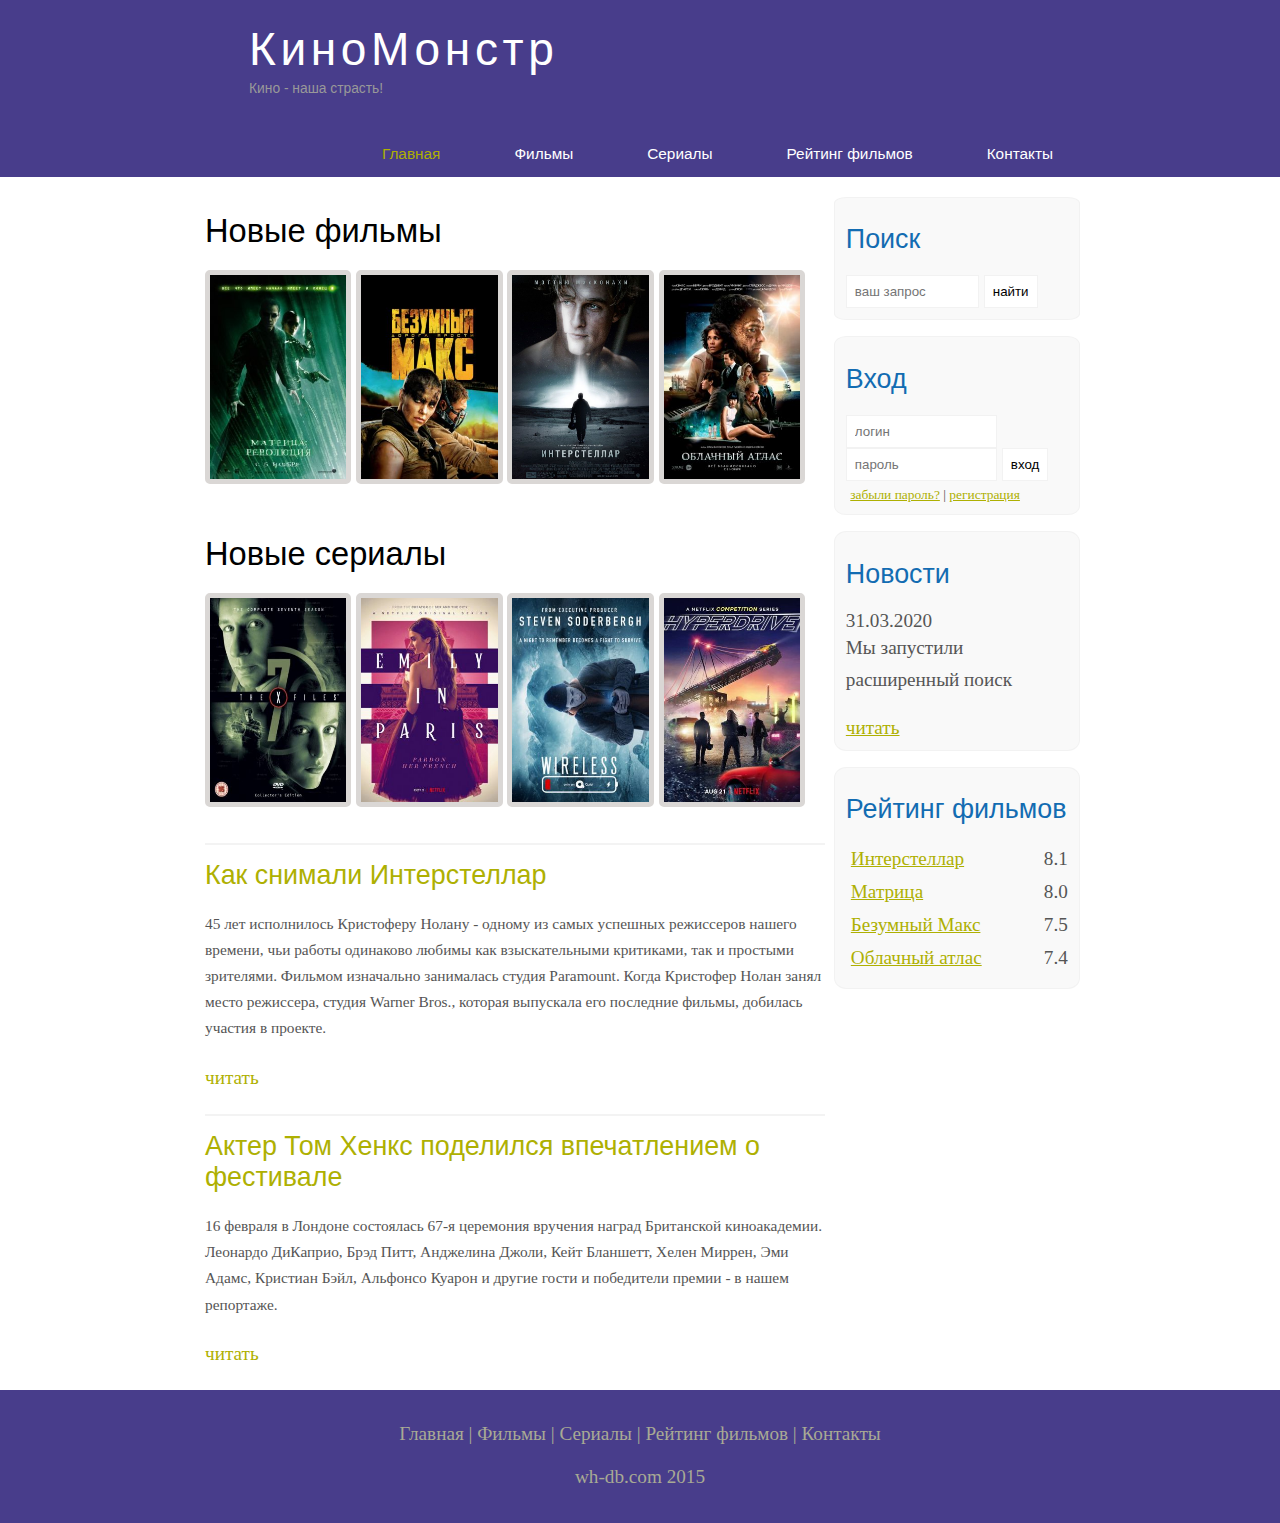
<file: index.html>
<!DOCTYPE html>
<html lang="ru">
<head>
	<meta charset="UTF-8">
	<title>Урок HTML разметки</title>
	<meta name="description" content="Киномонстер - это портал о кино" />
	<meta name="keywords" content="фильмы, фильмы онлайн, hd" />
	<link rel="stylesheet" href="assets/css/style.css">
</head>
<body>
	
	<div class="main">
		
		<div class="header">
			<div class="logo">
				<div class="logo_text">
					<h1><a href="/">КиноМонстр</a></h1>
					<h2>Кино - наша страсть!</h2>
				</div>
			</div>
			
			<div class="menubar">
			
				<ul class="menu">
					<li class="selected"><a href="#">Главная</a></li>
					<li><a href="#">Фильмы</a></li>
					<li><a href="#">Сериалы</a></li>
					<li><a href="#">Рейтинг фильмов</a></li>
					<li><a href="#">Контакты</a></li>
				</ul>
			
			</div>
			
		</div>
		
		<div class="site_content">
		
			<div class="sidebar_container">
			
				<div class="sidebar">
					<h2>Поиск</h2>
					<form method="post" action="#" id="search_form">
						<input type="search" name="search_field" placeholder="ваш запрос" />
						<input type="submit" class="btn" value="найти" />
					</form>
				</div>
				
				<div class="sidebar">
					<h2>Вход</h2>
					<form method="post" action="#" id="login">
						<input type="text" name="login_field" placeholder="логин" />
						<input type="password" name="password_field" placeholder="пароль" />
						<input type="submit" class="btn" value="вход" />
						<div class="lables_passreg_text">
							<span><a href="#">забыли пароль?</a></span> | <span><a href="#">регистрация</a></span>
						</div>
					</form>
				</div>
				
				<div class="sidebar">
					<h2>Новости</h2>
					<span>31.03.2020</span>
					<p>Мы запустили расширенный поиск</p>
					<a href="#">читать</a>
				</div>
				
				<div class="sidebar">
					<h2>Рейтинг фильмов</h2>
					<ul>
						<li><a href="#">Интерстеллар</a><span class="rating_sidebar">8.1</span></li>
						<li><a href="#">Матрица</a><span class="rating_sidebar">8.0</span></li>
						<li><a href="#">Безумный Макс</a><span class="rating_sidebar">7.5</span></li>
						<li><a href="#">Облачный атлас</a><span class="rating_sidebar">7.4</span></li>
					</ul>
				</div>
			
			</div>
		
			<div class="content">
				
				<h1>Новые фильмы</h1>
				<div class="films_block">
					<a href="#"><img src="assets/img/img1.jpg"></a>
					<a href="#"><img src="assets/img/img2.jpg"></a>
					<a href="#"><img src="assets/img/img3.jpg"></a>
					<a href="#"><img src="assets/img/img4.jpg"></a>
				</div>
				
				<h1>Новые сериалы</h1>
				<div class="films_block">
					<a href="#"><img src="assets/img/imgs1.jpg"></a>
					<a href="#"><img src="assets/img/imgs2.jpg"></a>
					<a href="#"><img src="assets/img/imgs3.jpg"></a>
					<a href="#"><img src="assets/img/imgs4.jpg"></a>
				</div>
				
				<div class="posts">
					<hr>
					<h2><a href="#">Как снимали Интерстеллар</a></h2>
					<div class="posts_content">
						<p>
							45 лет исполнилось Кристоферу Нолану - одному из самых успешных режиссеров нашего времени, чьи работы одинаково любимы как взыскательными критиками, так и простыми зрителями. Фильмом изначально занималась студия Paramount. Когда Кристофер Нолан занял место режиссера, студия Warner Bros., которая выпускала его последние фильмы, добилась участия в проекте.
						</p>
					</div>
					<p><a href="#">читать</a></p>
					
					<hr>
					<h2><a href="#">Актер Том Хенкс поделился впечатлением о фестивале</a></h2>
					<div class="posts_content">
						<p>
							16 февраля в Лондоне состоялась 67-я церемония вручения наград Британской киноакадемии. Леонардо ДиКаприо, Брэд Питт, Анджелина Джоли, Кейт Бланшетт, Хелен Миррен, Эми Адамс, Кристиан Бэйл, Альфонсо Куарон и другие гости и победители премии - в нашем репортаже.
						</p>
					</div>
					<p><a href="#">читать</a></p>
				</div>
				
			</div>
			
		</div>
		
		<div class="footer">
			<p>
				<a href="#">Главная</a> |
				<a href="#">Фильмы</a> |
				<a href="#">Сериалы</a> |
				<a href="#">Рейтинг фильмов</a> |
				<a href="#">Контакты</a>
			</p>
			<p>wh-db.com 2015</p>
		</div>
		
	</div>
	
</body>
</html>
</file>
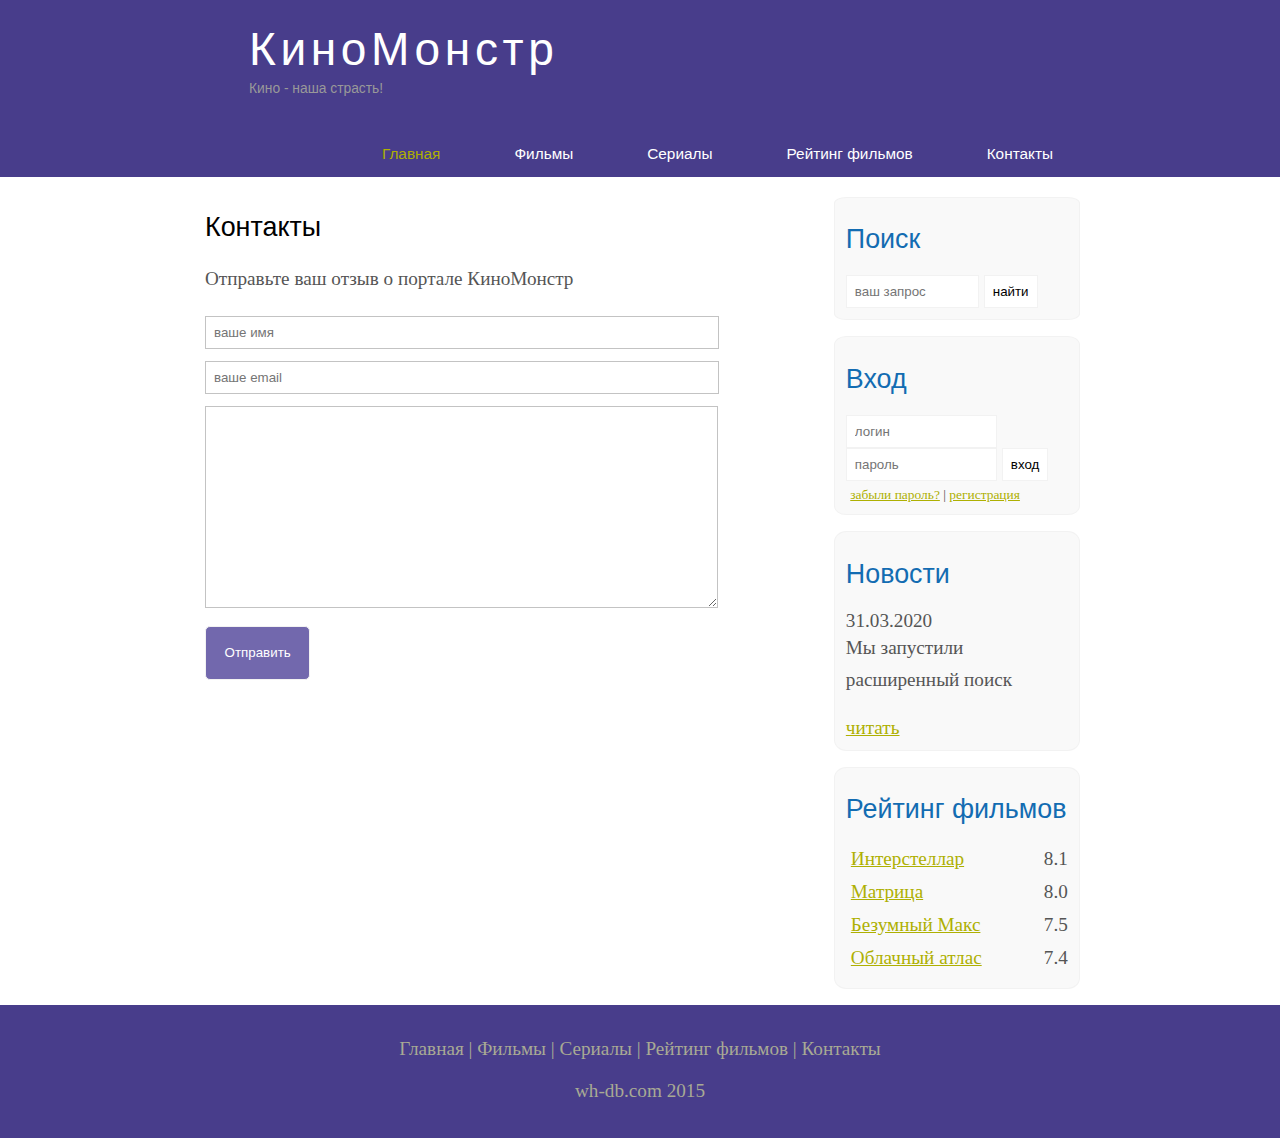
<file: contact.html>
<!DOCTYPE html>
<html lang="ru">
<head>
	<meta charset="UTF-8">
	<title>Урок HTML разметки</title>
	<meta name="description" content="Киномонстер - это портал о кино" />
	<meta name="keywords" content="фильмы, фильмы онлайн, hd" />
	<link rel="stylesheet" href="assets/css/style.css">
</head>
<body>
	
	<div class="main">
		
		<div class="header">
			<div class="logo">
				<div class="logo_text">
					<h1><a href="/">КиноМонстр</a></h1>
					<h2>Кино - наша страсть!</h2>
				</div>
			</div>
			
			<div class="menubar">
			
				<ul class="menu">
					<li class="selected"><a href="#">Главная</a></li>
					<li><a href="#">Фильмы</a></li>
					<li><a href="#">Сериалы</a></li>
					<li><a href="#">Рейтинг фильмов</a></li>
					<li><a href="#">Контакты</a></li>
				</ul>
			
			</div>
			
		</div>
		
		<div class="site_content">
		
			<div class="sidebar_container">
			
				<div class="sidebar">
					<h2>Поиск</h2>
					<form method="post" action="#" id="search_form">
						<input type="search" name="search_field" placeholder="ваш запрос" />
						<input type="submit" class="btn" value="найти" />
					</form>
				</div>
				
				<div class="sidebar">
					<h2>Вход</h2>
					<form method="post" action="#" id="login">
						<input type="text" name="login_field" placeholder="логин" />
						<input type="password" name="password_field" placeholder="пароль" />
						<input type="submit" class="btn" value="вход" />
						<div class="lables_passreg_text">
							<span><a href="#">забыли пароль?</a></span> | <span><a href="#">регистрация</a></span>
						</div>
					</form>
				</div>
				
				<div class="sidebar">
					<h2>Новости</h2>
					<span>31.03.2020</span>
					<p>Мы запустили расширенный поиск</p>
					<a href="#">читать</a>
				</div>
				
				<div class="sidebar">
					<h2>Рейтинг фильмов</h2>
					<ul>
						<li><a href="#">Интерстеллар</a><span class="rating_sidebar">8.1</span></li>
						<li><a href="#">Матрица</a><span class="rating_sidebar">8.0</span></li>
						<li><a href="#">Безумный Макс</a><span class="rating_sidebar">7.5</span></li>
						<li><a href="#">Облачный атлас</a><span class="rating_sidebar">7.4</span></li>
					</ul>
				</div>
			
			</div>
		
			<div class="content">
				
				<h2>Контакты</h2>
				<p>Отправьте ваш отзыв о портале КиноМонстр</p>
				<div class="send">
					<form method="post" action="#" id="contact">
						<input type="text" name="contact_name" placeholder="ваше имя">
						<input type="text" name="contact_email" placeholder="ваше email">
						<textarea name="contact_text"></textarea>
						<input type="submit" value="Отправить">
					</form>
				</div>
				

			</div>
			
		</div>
		
		<div class="footer">
			<p>
				<a href="#">Главная</a> |
				<a href="#">Фильмы</a> |
				<a href="#">Сериалы</a> |
				<a href="#">Рейтинг фильмов</a> |
				<a href="#">Контакты</a>
			</p>
			<p>wh-db.com 2015</p>
		</div>
		
	</div>
	
</body>
</html>
</file>
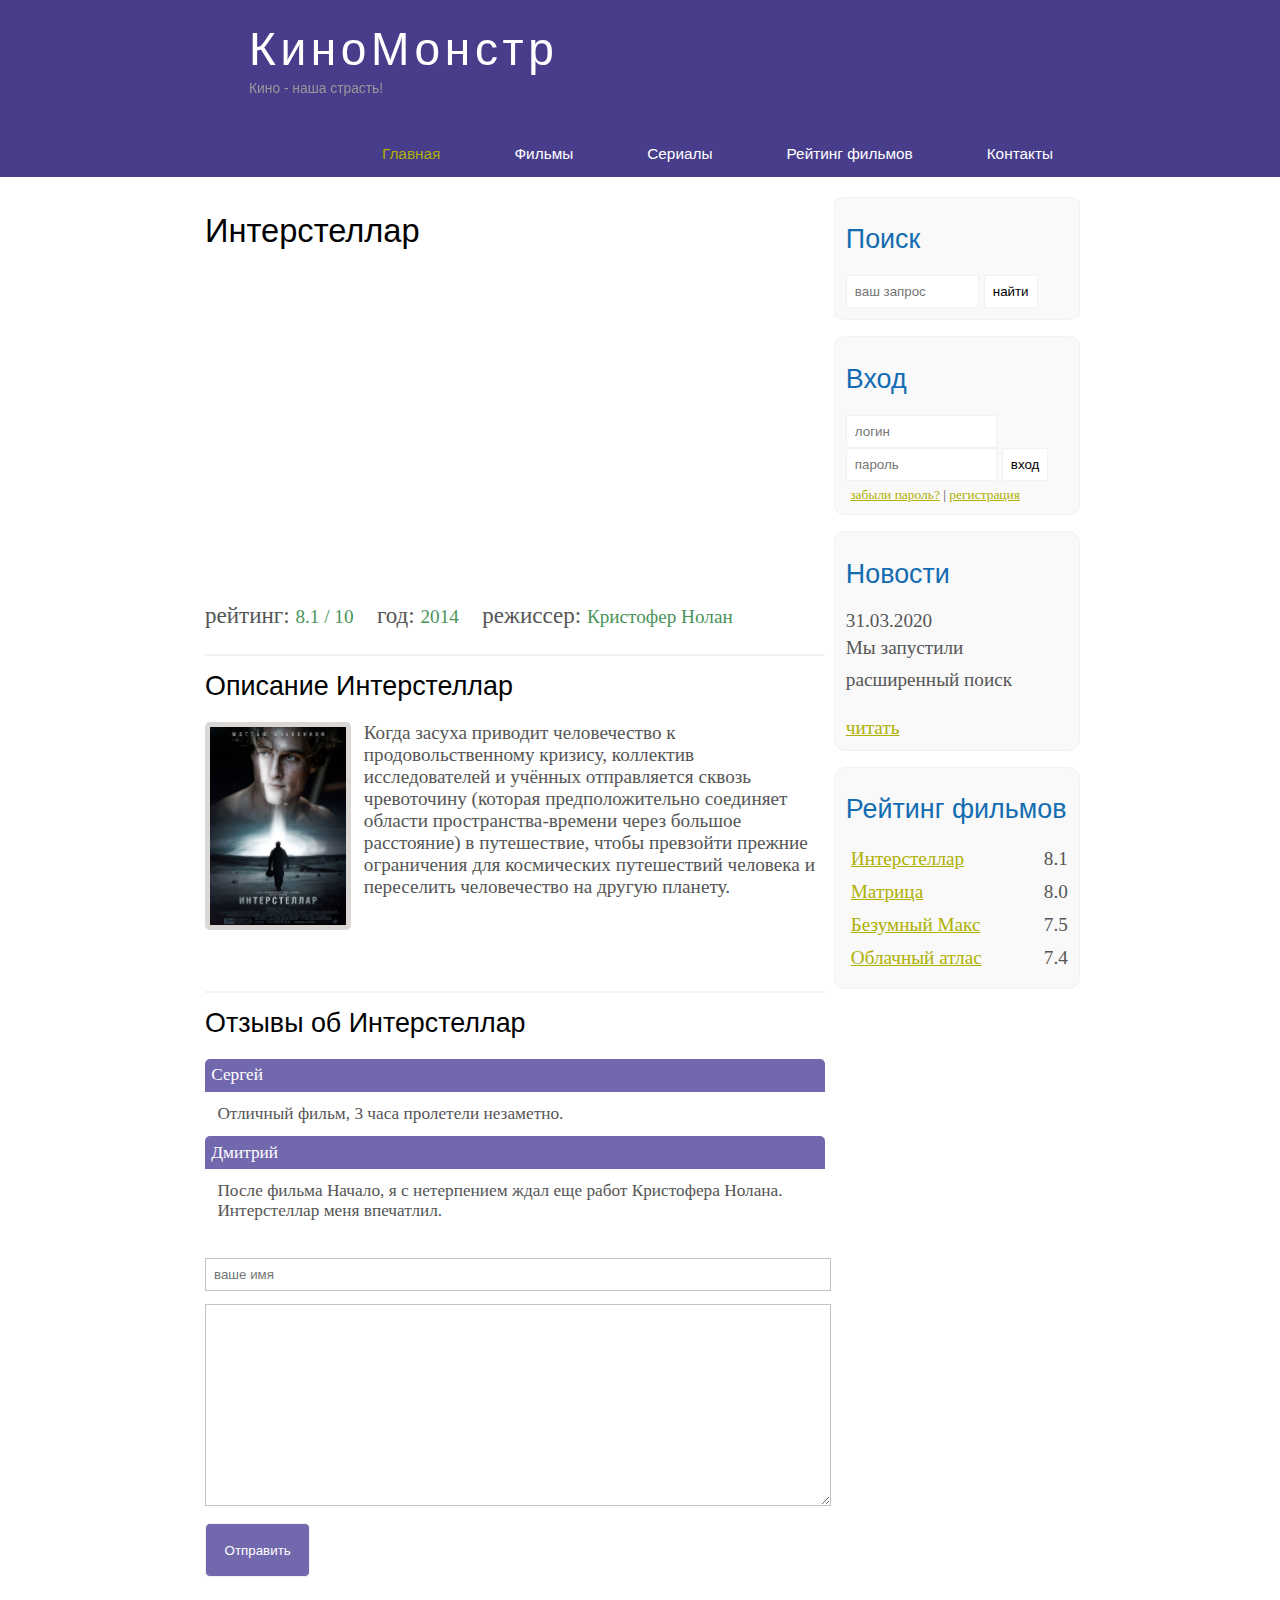
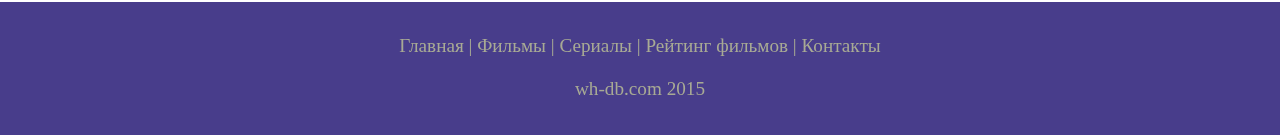
<file: show.html>
<!DOCTYPE html>
<html lang="ru">
<head>
	<meta charset="UTF-8">
	<title>Урок HTML разметки</title>
	<meta name="description" content="Киномонстер - это портал о кино" />
	<meta name="keywords" content="фильмы, фильмы онлайн, hd" />
	<link rel="stylesheet" href="assets/css/style.css">
</head>
<body>
	
	<div class="main">
		
		<div class="header">
			<div class="logo">
				<div class="logo_text">
					<h1><a href="/">КиноМонстр</a></h1>
					<h2>Кино - наша страсть!</h2>
				</div>
			</div>
			
			<div class="menubar">
			
				<ul class="menu">
					<li class="selected"><a href="#">Главная</a></li>
					<li><a href="#">Фильмы</a></li>
					<li><a href="#">Сериалы</a></li>
					<li><a href="#">Рейтинг фильмов</a></li>
					<li><a href="#">Контакты</a></li>
				</ul>
			
			</div>
			
		</div>
		
		<div class="site_content">
		
			<div class="sidebar_container">
			
				<div class="sidebar">
					<h2>Поиск</h2>
					<form method="post" action="#" id="search_form">
						<input type="search" name="search_field" placeholder="ваш запрос" />
						<input type="submit" class="btn" value="найти" />
					</form>
				</div>
				
				<div class="sidebar">
					<h2>Вход</h2>
					<form method="post" action="#" id="login">
						<input type="text" name="login_field" placeholder="логин" />
						<input type="password" name="password_field" placeholder="пароль" />
						<input type="submit" class="btn" value="вход" />
						<div class="lables_passreg_text">
							<span><a href="#">забыли пароль?</a></span> | <span><a href="#">регистрация</a></span>
						</div>
					</form>
				</div>
				
				<div class="sidebar">
					<h2>Новости</h2>
					<span>31.03.2020</span>
					<p>Мы запустили расширенный поиск</p>
					<a href="#">читать</a>
				</div>
				
				<div class="sidebar">
					<h2>Рейтинг фильмов</h2>
					<ul>
						<li><a href="#">Интерстеллар</a><span class="rating_sidebar">8.1</span></li>
						<li><a href="#">Матрица</a><span class="rating_sidebar">8.0</span></li>
						<li><a href="#">Безумный Макс</a><span class="rating_sidebar">7.5</span></li>
						<li><a href="#">Облачный атлас</a><span class="rating_sidebar">7.4</span></li>
					</ul>
				</div>
			
			</div>
		
			<div class="content">
				<h1>Интерстеллар</h1>
				
				<iframe width="560" height="315" src="https://www.youtube.com/embed/qcPfI0y7wRU" frameborder="0" allow="accelerometer; autoplay; clipboard-write; encrypted-media; gyroscope; picture-in-picture" allowfullscreen></iframe>
				
				<div class="info_film_page">
					<span class="label">рейтинг: </span><span class="value">8.1 / 10</span>
					<span class="label">год: </span><span class="value">2014</span>
					<span class="label">режиссер: </span><span class="value">Кристофер Нолан</span>
				</div>
				
				<hr>
				
				<h2>Описание Интерстеллар</h2>
				<div class="description_film">
					<img src="assets/img/img3.jpg">
					Когда засуха приводит человечество к продовольственному кризису, коллектив исследователей и учённых отправляется сквозь чревоточину (которая предположительно соединяет области пространства-времени через большое расстояние) в путешествие, чтобы превзойти прежние ограничения для космических путешествий человека и переселить человечество на другую планету.
				</div>
				
				<hr>
				<h2>Отзывы об Интерстеллар</h2>
				<div class="reviews">
					<div class="review_name">
						Сергей
					</div>
					<div class="review_text">
						Отличный фильм, 3 часа пролетели незаметно.
					</div>
					
					<div class="review_name">
						Дмитрий
					</div>
					<div class="review_text">
						После фильма Начало, я с нетерпением ждал еще работ Кристофера Нолана. Интерстеллар меня впечатлил.
					</div>
				</div>
				
				<div class="send">
					<form method="post" action="#" id="review">
						<input type="text" name="review_name" placeholder="ваше имя">
						<textarea name="review_text"></textarea>
						<input type="submit" value="Отправить">
					</form>
				</div>
				
			</div>
			
		</div>
		
		<div class="footer">
			<p>
				<a href="#">Главная</a> |
				<a href="#">Фильмы</a> |
				<a href="#">Сериалы</a> |
				<a href="#">Рейтинг фильмов</a> |
				<a href="#">Контакты</a>
			</p>
			<p>wh-db.com 2015</p>
		</div>
		
	</div>
	
</body>
</html>
</file>
<file: assets/css/style.css>
/* CSS Document */
*{
	margin: 0;
	padding: 0;
}

body{
	font-size: 1.2em;
	border-color: #fff;
	color: #555;
}

p{
	padding: 0 0 20px 0;
	line-height: 1.7em;
}

input[type="text"], input[type="password"], input[type="search"]{
	color: #5d5d5d;
	width: 60%;
	padding: 8px;
}

input, textarea{
	outline: none;
	border: none;
	border: solid 1px #f2f2f2;
}

h1, h2{
	font: normal 170% 'century gothic', arial;
	margin: 0 0 15px 0;
	padding: 15px 0 5px 0;
	color: #000;
}

h2{
	font-size: 140%;
}

a, a:hover{
	outline: none;
	text-decoration: underline;
	color: #aeb002;
}

ul{
	margin: 2px 0 22px 17px;
}

ul li{
	margin: 0 0 6px 0;
	padding: 0 0 4px 5px;
	line-height: 1.5em;
}

.header{
	background-color: darkslateblue;
	height: 177px;
	font-size: 0.8em;
	margin-left: 0px;
	margin-right: 0px;
	min-width: 900px;
}

.main, .logo, .menubar, .site_content, .footer {
	margin-left: auto; /*отступ слева автоматически рассчитывается браузером*/
	margin-right: auto;
}

.logo{
	width: 800px; /*ширина*/
	padding-bottom: 40px;
}

.logo h1, .logo h2{
	font: normal 300% 'century gothic', arial, sans-serif;
	margin: 0 0 0 9px;
}

.logo_text h1, .logo_text h1 a, .logo_text h1 a:hover {
	padding: 22px 0 0 0;
	color: #fff;
	letter-spacing: 0.1em;/*интервал между стилями*/
	text-decoration: none;
}

.logo_text h2{
	font-size: 0.9em;
	padding: 4px 0 0 0;
	color: #999;
}

.menubar{
	width: 900px;
	height: 46px;
}

ul.menu{
	float: right;
}

ul.menu li{
	float: left;
	padding: 0 0 0 9px;
	list-style: none;/*убирает точки списка*/
	margin: 1px 2px 0 0;
}

ul.menu li a{
	font: normal 100% 'trebuchet ms', sans-serif;
	display: block;/*не блочный элемент превращает в блочный*/
	height: 20px;
	padding: 6px 35px 5px 28px;
	color: #fff;
	text-decoration: none;
}

ul.menu li.selected a{
	color: #aeb002;
}

ul.menu li a:hover{
	color: #e4ec04;
}

hr{
	border: solid 1px #f3f3f3;
}

.site_content{
	width: 880px;
	overflow: hidden;
	margin: 20px auto 0 auto;
	background-color: white;
}

.sidebar_container{
	float: right;
	width: 224px;
}

.sidebar{
	float: right;
	width: 222px;
	padding: 5%;
	margin: 0 0 16px 0;
	border: solid 1px #f2f2f2;
	border-radius: 5%;
	background-color: #f9f9f9;
}

.btn{
	padding: 8px;
	background-color: white;
	cursor: pointer;
}

.sidebar h2{
	color: #136cb2;
}

.lables_passreg_text{
	font-size: 0.7em;
	margin-top: 3%;
	margin-left: 2%;
}

.sidebar ul{
	margin: 0;
}

.sidebar ul li{
	list-style-type: none;
	margin: 0 0 0 0;
}

.sidebar .rating_sidebar{
	float: right;
}

.content{
	text-align: left;
	width: 620px;
	padding: 0 0 0 5px;
	float: left;
}

.content a{
	text-decoration: none;
}

.films_block{
	margin-bottom: 5%;
}

.films_block img{
	border-radius: 5px;
	border: solid 5px #dad7d5;
	width: 22%;
	height: 204px;
}

.posts .posts_content{
	font-size: 0.8em;
}

.footer{
	width: 100%;
	height: 100px;
	padding: 28px 0 5px 0;
	text-align: center;
	background-color: darkslateblue;
	color: #a8aa94;
	margin-left: 0px;
	margin-right: 0px;
	min-width: 900px;
}

.info_film_page{
	margin-top: 2%;
	margin-bottom: 4%;
}

.info_film_page .label{
	font-size: 1.2em;
}

.info_film_page .value{
	font-size: 1em;
	color: #49945a;
	margin-right: 3%;
}

.description_film{
	margin-bottom: 15%;
}

.description_film img{
	float: left;
	margin-right: 2%;
	border-radius: 5px;
	border: solid 5px #dad7d5;
	width: 22%;
}

.reviews{
	margin-bottom: 4%;
	font-size: 0.9em;
}

.reviews .review_name{
	background-color: #7268ad;
	color: white;
	padding: 1%;
	border-top-left-radius: 5px;
	border-top-right-radius: 5px;
}

.reviews .review_text{
	padding-top: 2%;
	padding-bottom: 2%;
	padding-left: 2%;
}

.send{
	margin-bottom: 4%;
}

.send input[type="text"], textarea{
	border: solid 1px #c3c3c3;
	margin-bottom: 2%;
}

.send input[type="text"]{
	width: 98%;
}

.send textarea{
	width: 624px;
	height: 200px;
}

.send input[type="submit"]{
	background-color: #7268ad;
	padding: 3%;
	color: white;
	border-radius: 5px;
}

.send #contact input[type="text"]{
	width: 80%;
}

.send #contact textarea{
	width: 511px;
	height: 200px;
}

.footer a{
	color: #a8aa94;
	text-decoration: none;
}

.footer a:hover{
	color: #fff;
	text-decoration: none;
}

.footer p{
	padding: 0 0 10px 0;
}
</file>
